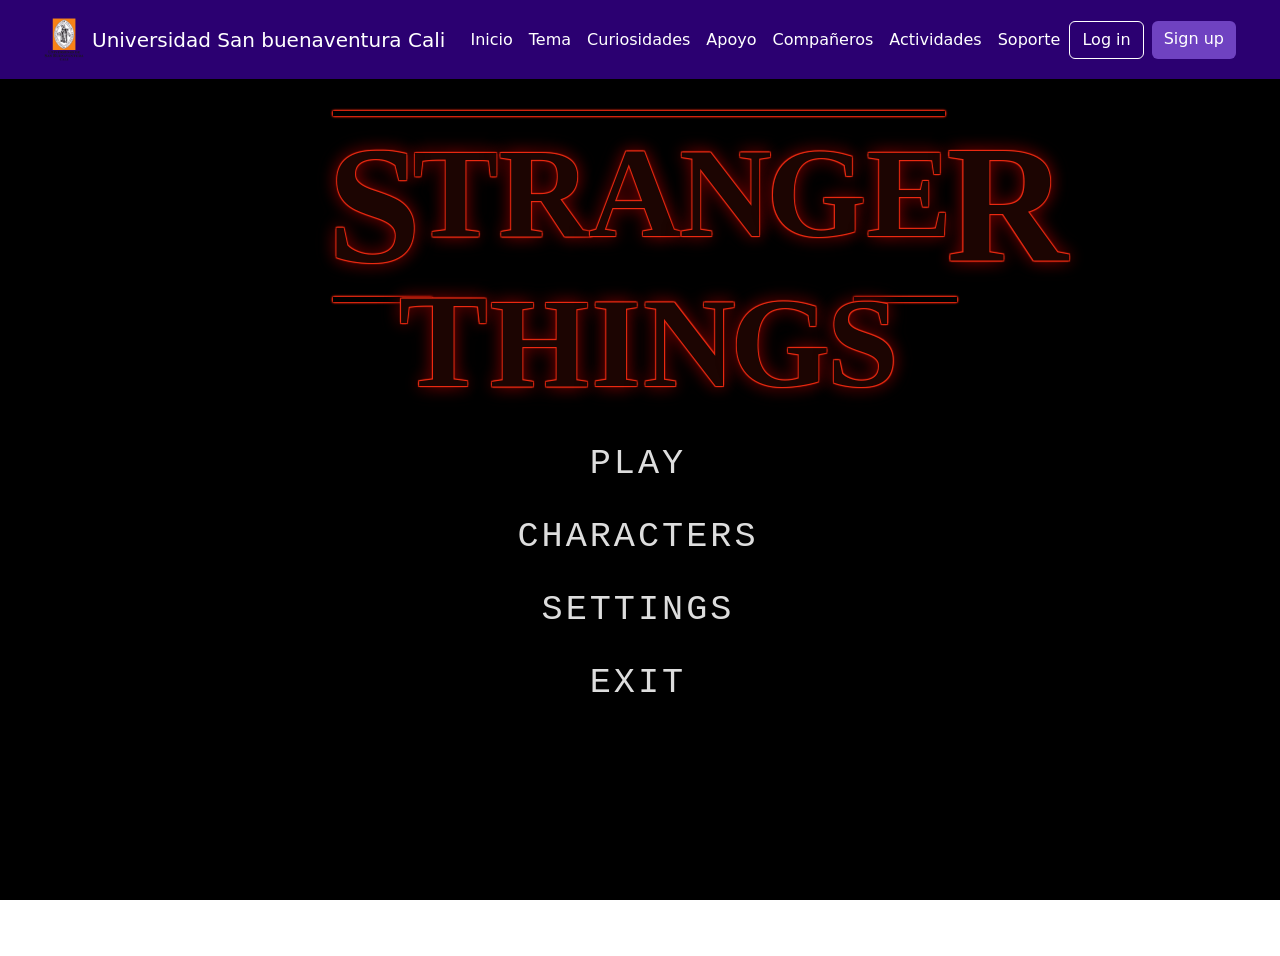
<file: portafolio/clase 10/index.html>
<!DOCTYPE html>
<html lang="en">

<head>
    <meta charset="UTF-8">
    <meta name="viewport" content="width=device-width, initial-scale=1.0">
    <title>Computacion Grafica</title>

    <link rel="icon" type="image/png" href="../../src/img/USB_Cali_Logo.svg.png">

    <!-- Bootstrap CSS -->
    <link href="https://cdn.jsdelivr.net/npm/bootstrap@5.3.2/dist/css/bootstrap.min.css" rel="stylesheet">

    <link rel="stylesheet" href="./src/css/main.css">
</head>

<body>
    <section id="navbar">
        <nav class="navbar navbar-expand-lg custom-navbar">
            <div class="container-fluid">
                <a class="navbar-brand d-flex align-items-center" href="../../index.html">
                    <img src="../../src/img/USB_Cali_Logo.svg.png" alt="Logo" width="40" class="me-2">
                    Universidad San buenaventura Cali
                </a>

                <button class="navbar-toggler" type="button" data-bs-toggle="collapse" data-bs-target="#navbarNav">
                    <span class="navbar-toggler-icon"></span>
                </button>

                <div class="collapse navbar-collapse" id="navbarNav">
                    <ul class="navbar-nav mx-auto">
                      <li class="nav-item"><a class="nav-link" href="#">Inicio</a></li>
                        <li class="nav-item"><a class="nav-link" href="#">Tema</a></li>
                        <li class="nav-item"><a class="nav-link" href="#">Curiosidades</a></li>
                        <li class="nav-item"><a class="nav-link" href="#">Apoyo</a></li>
                        <li class="nav-item"><a class="nav-link" href="#">Compañeros</a></li>
                        <li class="nav-item"><a class="nav-link" href="#">Actividades</a></li>
                        <li class="nav-item"><a class="nav-link" href="#">Soporte</a></li>
                    </ul>

                    <div class="d-flex gap-2">
                        <a href="#" class="btn btn-outline-secondary">Log in</a>
                        <a href="#" class="btn btn-secondary">Sign up</a>
                    </div>

                </div>
            </div>
        </nav>
    </section>

    <div class="bg"></div>
    <div class="bg bg2"></div>
    <div class="bg bg3"></div>
    <div class="content">
    </div>


    <div class="st-wrapper">
    <div class="st">
        <div class="st-top">
            <div class="st-bound st-bound-full"></div>
            <p><span class="st-drop st-stranger-s">S</span><span class="st-stranger-t">t</span><span
                    class="st-stranger-r">r</span><span class="st-stranger-a">a</span><span
                    class="st-stranger-n">n</span><span class="st-stranger-g">g</span><span
                    class="st-stranger-e">e</span><span class="st-drop st-stranger-r-2">r</span>
            </p>
            <div class="st-bound st-bound-mini st-bound-left"></div>
            <div class="st-bound st-bound-mini st-bound-right"></div>
        </div>
        <div class="st-bottom">
            <p><span class="st-things-t">T</span><span class="st-things-h">h</span><span
                    class="st-things-i">i</span><span class="st-things-n">n</span><span
                    class="st-things-g">g</span><span class="st-things-s">s</span></p>
        </div>
    </div>

    <div class="main-menu">
        <ul class="main-menu__nav">
            <li><a href="./viewer/level1.html" data-title="Play" id="play">Play</a></li>
            <li><a href="./Viewer/characters.html" data-title="Characters">Characters</a></li>
            <li><a href="./Viewer/settings.html" data-title="Settings">Settings</a></li>
            <li><a href="#" data-title="Options">Exit</a></li>
        </ul>
    </div>

    <audio loop autoplay id="myAudio">
        <source src="./src/sounds/intro.mp3" type="audio/mpeg">
        Your browser does not support the audio element.
    </audio>

    <script src="./src/js/main.js"></script>

</body>

</html>
</file>
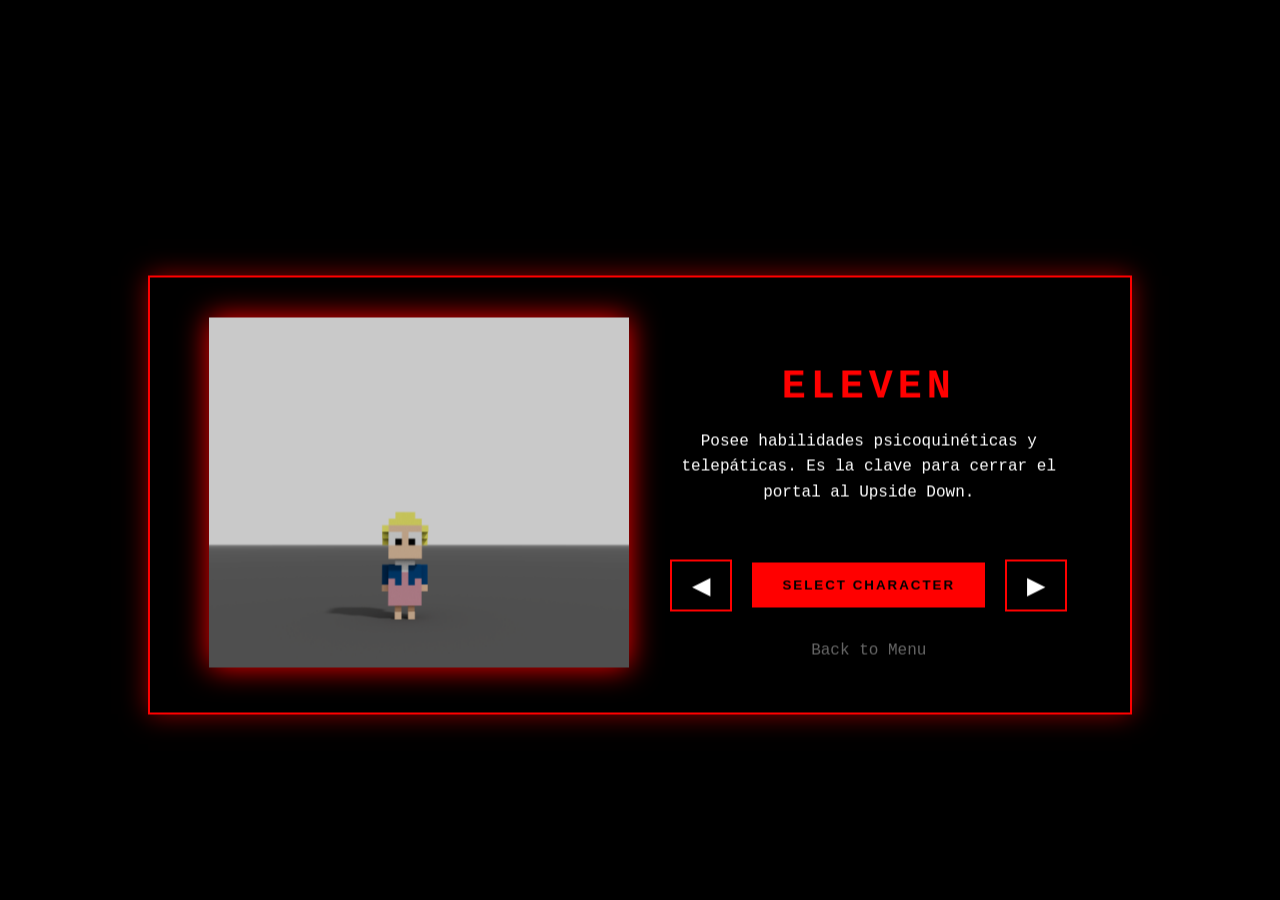
<file: portafolio/clase 10/Viewer/characters.html>
<!DOCTYPE html>
<html lang="es">
<head>
    <meta charset="UTF-8">
    <title>Character Selection - Graphics 2026</title>
    <link rel="stylesheet" href="../src/css/main.css"> <link rel="stylesheet" href="../src/css/characters.css"> </head>
<body>
    <div class="bg"></div>
    <div class="bg bg2"></div>
    <div class="bg bg3"></div>

    <div class="selection-container">
        <div class="character-preview">
            <img src="../src/models/obj/player/once.png" alt="Character" id="char-img">
        </div>

        <div class="character-info">
            <h2 id="char-name">ELEVEN</h2>
            <p id="char-description">
                Posee habilidades psicoquinéticas y telepáticas. Es la clave para cerrar el portal al Upside Down.
            </p>

            
            
            <div class="selection-controls">
                <button class="btn-nav" id="prev-btn">◀</button>
                <button class="btn-select">SELECT CHARACTER</button>
                <button class="btn-nav" id="next-btn">▶</button>
            </div>

            <a href="../index.html" class="btn-back">Back to Menu</a>
        </div>
    </div>

    <script src="../src/js/characters.js"></script>
</body>
</html>
</file>
<file: portafolio/clase 10/src/css/main.css>
html { height: 100%; }

body {
    margin: 0;
    padding: 0;
    font-size: 1rem;
    overflow: hidden;
}

ul {
    margin: 0;
    padding: 0;
    list-style-type: none;
}

a {
    text-decoration: none;
    color: #ddd;
    transition: color 0.2s ease-in;
}

a:hover { color: #fff; }

/* --- NAVBAR PERSONALIZADA --- */
.custom-navbar {
    background-color: #2b0071 !important; /* El morado de la imagen */
    padding: 0.8rem 2rem;
}

.custom-navbar .navbar-brand, 
.custom-navbar .nav-link {
    color: white !important;
    font-weight: 500;
}

.custom-navbar .nav-link:hover {
    color: #440968 !important; /* Un toque rojo al pasar el mouse */
}

.btn-outline-secondary {
    color: white !important;
    border-color: white !important;
}

.btn-secondary {
    background-color: #6f42c1 !important; /* Morado claro para el Sign Up */
    border: none;
}


/* Tu contenedor principal */
.bg {
  width: 100vw;
  height: 100vh;
  position: fixed;
  top: 0;
  left: 0;
  background-color: #000000; /* Negro total */
  overflow: hidden;
  z-index: -1;
}

/* Partículas/Mugre: Ahora más grandes y visibles */
.bg::before {
  content: "";
  position: absolute;
  top: -50%;
  left: -50%;
  width: 200%;
  height: 200%;
  /* Usamos un patrón de ruido más pesado para que parezca suciedad real */
  background-image: url("https://www.transparenttextures.com/patterns/asfalt-dark.png");
  filter: invert(0.8); /* Hace que la mugre sea gris claro para que resalte en el negro */
  opacity: 0.6;        /* Opacidad alta para que NO se pierda */
  background-size: 900px; /* Tamaño de la textura más grande */
  animation: ceniza-flotante 15s linear infinite;
  pointer-events: none;
}

/* El Rayo Rojo: Efecto de flash violento */
.bg::after {
  content: "";
  position: absolute;
  inset: 0;
  background: #530303; /* Rojo puro */
  opacity: 0;
  pointer-events: none;
  z-index: 1;
  animation: rayo-rojo 8s steps(1) infinite;
}

/* Animación de la mugre: Movimiento errático lento */
@keyframes ceniza-flotante {
  0% { transform: translate(0, 0) scale(1); }
  50% { transform: translate(-2%, -4%) scale(1.1); }
  100% { transform: translate(0, 0) scale(1); }
}

/* Animación del rayo: Triple parpadeo rápido */
@keyframes rayo-rojo {
  0%, 92%, 95%, 98%, 100% { opacity: 0; }
  93% { opacity: 0.7; } /* Primer golpe */
  94% { opacity: 0.2; }
  96% { opacity: 0.9; } /* Segundo golpe fuerte */
  97% { opacity: 0.3; }
  99% { opacity: 1; }   /* Tercer golpe final */
}

/* Movimiento lento de las cenizas */
@keyframes dust-float {
  0% { transform: translate(0, 0) rotate(0deg); }
  50% { transform: translate(-1%, -3%) rotate(1deg); }
  100% { transform: translate(0, 0) rotate(0deg); }
}

/* Animación de relámpago rojo aleatorio */
@keyframes lightning-red {
  0%, 94%, 96%, 100% { opacity: 0; }
  95% { opacity: 0.6; } /* Destello principal */
  97% { opacity: 0.3; } /* Eco del relámpago */
}


.bg2 { animation-direction: alternate-reverse; animation-duration: 4s; }
.bg3 { animation-duration: 5s; }

@keyframes slide {
    0%   { transform: translateX(-25%); }
    100% { transform: translateX(25%); }
}


/* --- CONTENEDOR DEL TÍTULO: Eliminamos espacios --- */
.st {
    width: 625px;
    /* Quitamos casi todo el margen inferior */
    margin: 2rem auto 0 auto; 
    text-align: center;
    text-transform: uppercase;
    font-size: 8rem;
    font-family: 'ITC Benguiat W01';
    font-weight: 800;
    color: #1c0502;
    text-shadow: -0.05rem -0.05rem 1px #ed2b12,
        0.05rem -0.05rem 1px #ed2b12,
        -0.05rem 0.05rem 1px #ed2b12,
        0.05rem 0.05rem 1px #ed2b12,
        0 0 15px #630100,
        0 0 20px #450100;
    letter-spacing: -2px;
    height: 280px; /* Forzamos una altura para que el modelo sepa dónde empezar */
}

.st p {
    display: inline-block;
    margin: 0;
}

/* --- LÍNEAS ROJAS --- */
.st-bound {
    box-shadow: -0.05rem -0.05rem 2px #ed2b12,
        0.05rem -0.05rem 2px #ed2b12,
        -0.05rem 0.05rem 2px #ed2b12,
        0.05rem 0.05rem 2px #ed2b12;
    height: 5px;
}

.st-bound-full {
    width: 100%;
    margin: auto;
    margin-bottom: -1.2rem;
    max-width: 612px;
    margin-left: 5px;
}

.st-bound-mini {
    margin-top: 0.5rem;
}

.st-bound-left {
    float: left;
    width: 99px;
    position: relative;
    left: 5px;
}

.st-bound-right {
    float: right;
    width: 103px;
    left: 0.3rem;
    position: relative;
}

/* --- POSICIONAMIENTO DE LETRAS --- */
.st-bottom {
    clear: both;
    top: -3.75rem; /* Este valor negativo crea el espacio vacío abajo, por eso el modelo sube con -8rem */
    position: relative;
    left: .6rem;
    letter-spacing: 2px;
}

.st-drop {
    line-height: 0;
    position: relative;
    top: 1.55rem;
}

.st-stranger-s {
    font-size: 10.5rem;
    letter-spacing: -8px;
}

.st-stranger-t {
    letter-spacing: 0;
}

.st-stranger-n {
    letter-spacing: -5px;
}

.st-stranger-g {
    letter-spacing: 0;
}

.st-stranger-r-2 {
    font-size: 10.5rem;
    right: 0.2rem;
}

.st-things-t {
    font-size: 104%;
    letter-spacing: 2px;
}

.st-things-n {
    letter-spacing: -5px;
}

.st-things-g {
    letter-spacing: -3px;
}


/* Contenedor de las opciones (Play, Characters, etc.) */
.main-menu {
    display: flex;
    flex-direction: column;
    align-items: center;
    justify-content: center;
    
    /* AJUSTE DE POSICIÓN: Con esto lo subes */
    /* Si necesitas que suba más, aumenta el número (ej: -250px) */
    margin-top: -200px; 
    
    /* Ajustamos el alto para que no empuje el contenido hacia abajo */
    height: 85vh; 
    position: relative;
    z-index: 10;
}

/* Estilo de la lista de opciones */
.main-menu ul {
    list-style: none;
    padding: 0;
    margin: 0;
    text-align: center;
}

/* Estilo de cada palabra (Play, Characters, etc.) */
.main-menu ul li {
    /* AJUSTE DE TAMAÑO: Aquí lo haces más grande */
    font-size: 2.2rem; 
    
    font-family: 'Courier New', Courier, monospace;
    color: #ffffff;
    text-transform: uppercase;
    margin: 20px 0; /* Espacio entre cada opción */
    cursor: pointer;
    letter-spacing: 3px;
    transition: all 0.3s ease;
    
    /* Un ligero sombreado para que se lea mejor sobre la "mugre" */
    text-shadow: 2px 2px 4px rgba(0, 0, 0, 0.8);
}

/* Efecto al pasar el ratón (Hover) */
.main-menu ul li:hover {
    color: #ff0000; /* Cambia a rojo Stranger Things */
    transform: scale(1.2); /* Se agranda un poco más */
    text-shadow: 0 0 10px #ff0000, 0 0 20px #8b0000;
}
</file>
<file: portafolio/clase 10/src/css/characters.css>
.selection-container {
    position: absolute;
    top: 55%;
    left: 50%;
    transform: translate(-50%, -50%);
    display: flex;
    align-items: center;
    justify-content: space-around;
    width: 80%;
    max-width: 900px;
    background: rgba(0, 0, 0, 0.7);
    padding: 40px;
    border: 2px solid #ff0000;
    box-shadow: 0 0 25px #8b0000;
    backdrop-filter: blur(5px);
    font-family: 'Courier New', Courier, monospace;
}

.character-preview img {
    height: 350px;
    filter: drop-shadow(0 0 15px #ff0000); /* Brillo al personaje */
}

.character-info {
    width: 45%;
    color: white;
    text-align: center;
}

.character-info h2 {
    color: #ff0000;
    font-size: 2.5rem;
    letter-spacing: 5px;
    margin-bottom: 20px;
}

.character-info p {
    line-height: 1.6;
    height: 100px; /* Para que no se mueva el diseño al cambiar texto */
}

/* Botones de navegación (flechitas) */
.selection-controls {
    display: flex;
    align-items: center;
    justify-content: center;
    gap: 20px;
    margin: 30px 0;
}

.btn-nav {
    background: none;
    border: 2px solid #ff0000;
    color: white;
    font-size: 1.5rem;
    padding: 10px 20px;
    cursor: pointer;
    transition: 0.3s;
}

.btn-select {
    background: #ff0000;
    border: none;
    color: black;
    padding: 15px 30px;
    font-weight: bold;
    cursor: pointer;
    letter-spacing: 2px;
}

.btn-select:hover {
    box-shadow: 0 0 20px #ff0000;
    transform: scale(1.05);
}

.btn-back {
    color: #666;
    text-decoration: none;
    display: block;
    margin-top: 20px;
}
</file>
